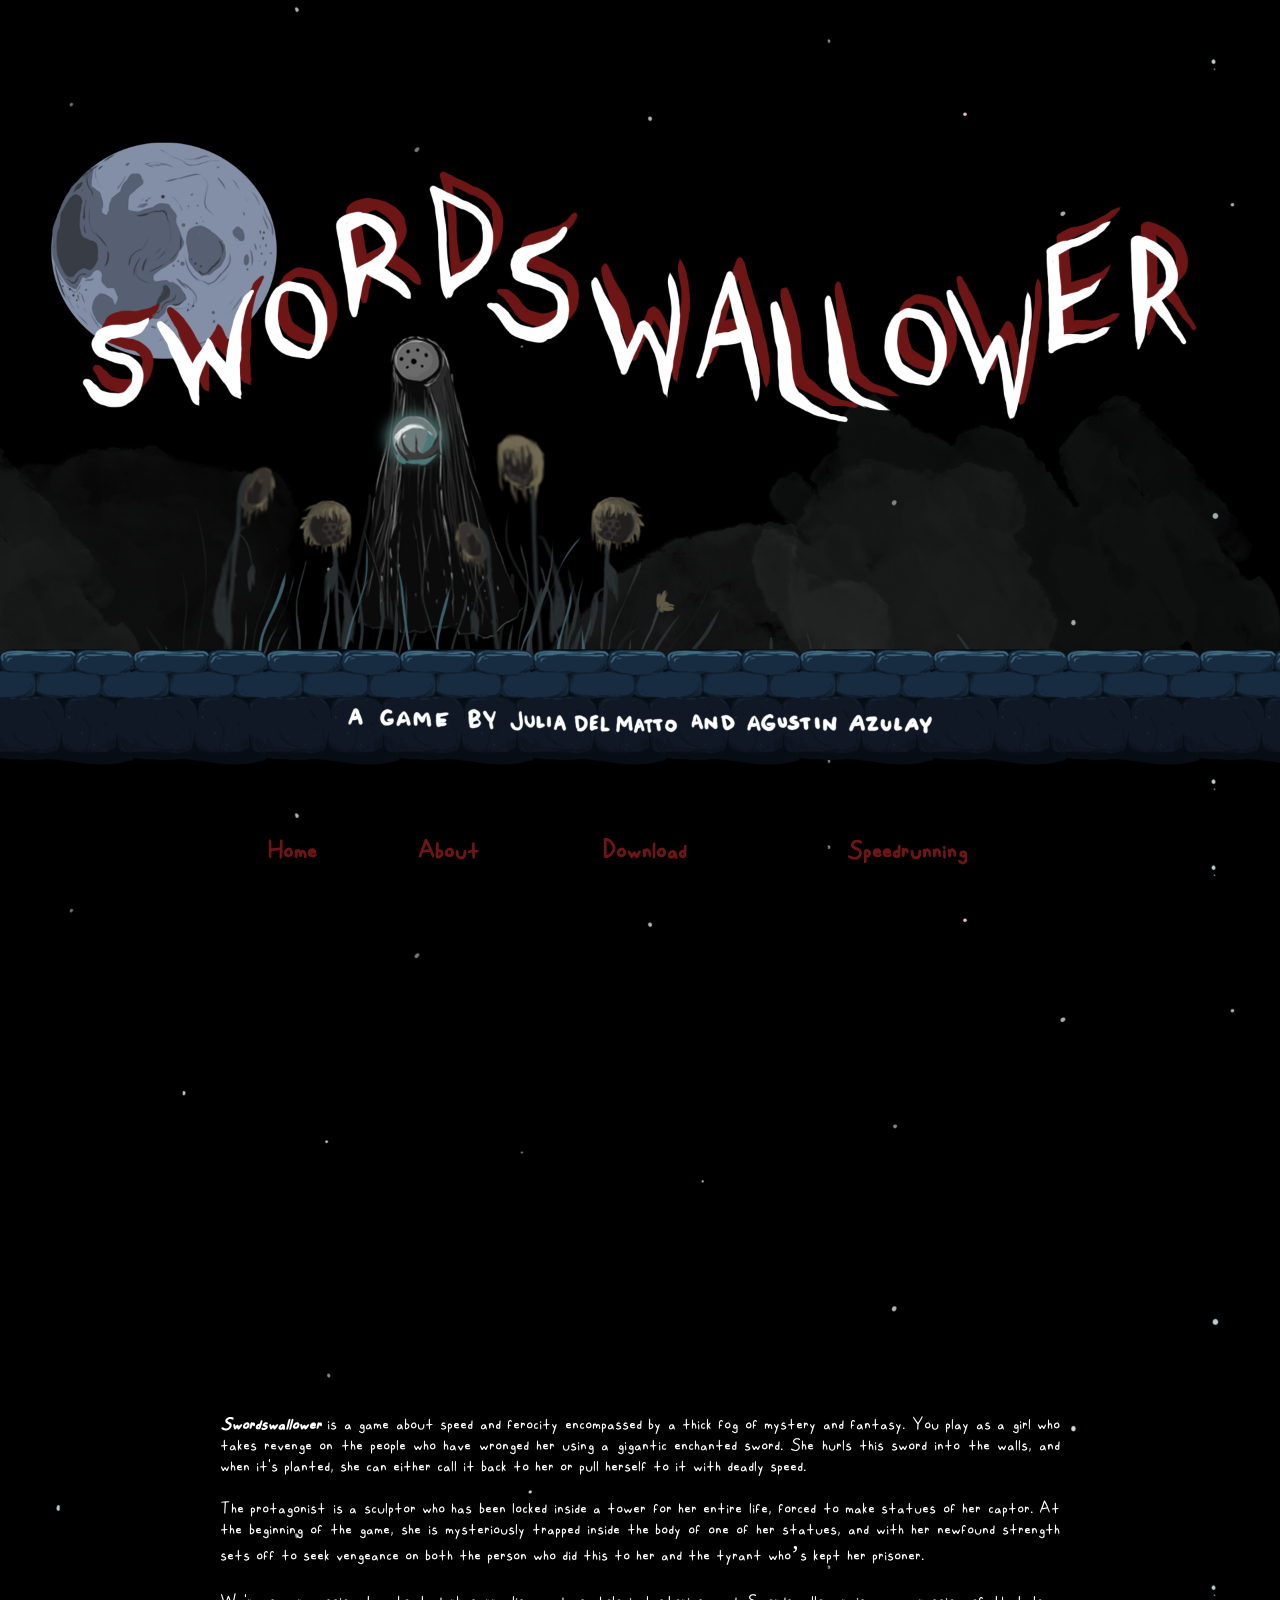
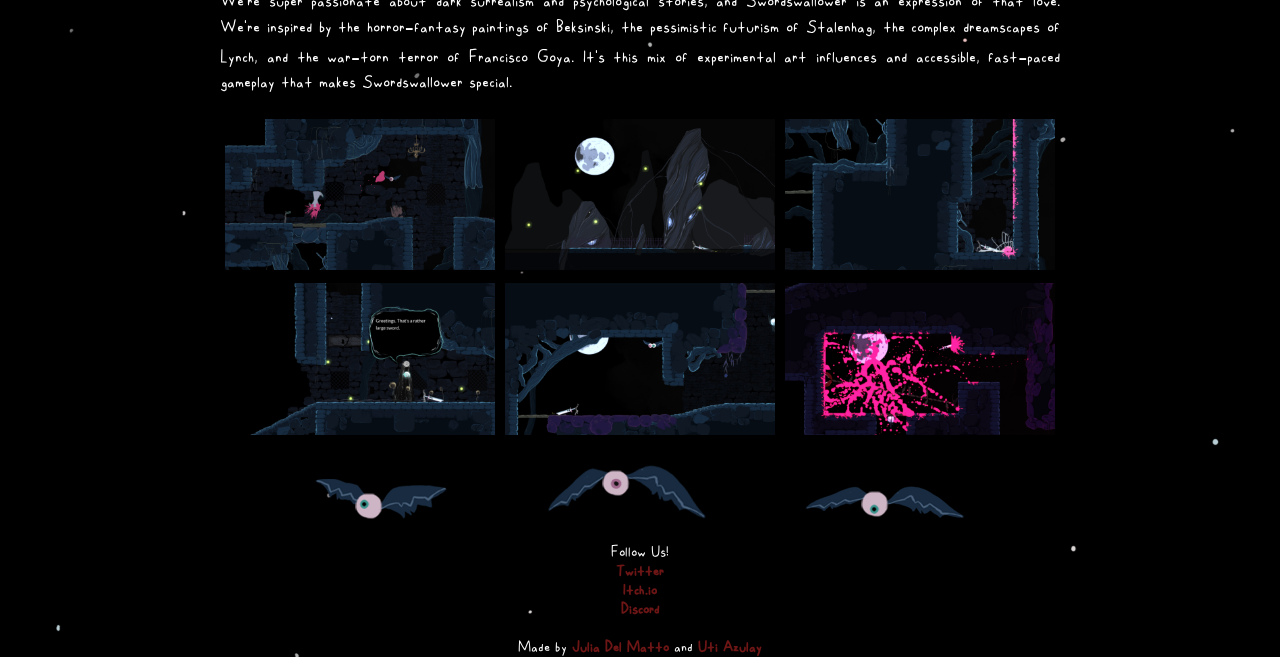
<file: index.html>
<!DOCTYPE html>
<html>
  <head>
      <meta charset="utf-8">
      <meta name="viewport" content="width=device-width, initial-scale=1">
      <title>Swordswallower</title>
      <link rel="icon" type="image/png" href="moonicon.png">
      <link rel="stylesheet" href="style.css">
      <link href="//cdn-images.mailchimp.com/embedcode/horizontal-slim-10_7.css" rel="stylesheet" type="text/css">
      
<!--      meta stuff for social media-->
      <meta property="og:title" content="swordswallower">
      <meta property="og:description" content="a game where you move and fight by throwing your massive magic sword.">
      <!-- <meta property="og:image" content="http://despelotegame.com/other/image_for_meta.jpg"> -->
      <!-- <meta property="og:url" content="https://swordswallowergame.com/index.html"> -->
      <!-- <meta name="twitter:card" content="summary_large_image"> -->
  </head>
  <body>
      <script src="script.js"></script>
      <!-- parallax effect -->
      <div class="keyart" id="parallax">
          <div class="keyart_layer parallax" id="keyart-0" parallax-speed="15"></div>   <!-- nubes -->	
          <div class="keyart_layer parallax" id="keyart-1" parallax-speed="30"></div>	<!-- montanas -->
          <div class="keyart_layer parallax" id="keyart-2" parallax-speed="20"></div>	<!-- creditos -->	
          <div class="keyart_layer parallax" id="keyart-3" parallax-speed="60"></div>	<!-- edificios -->
          <div class="keyart_layer parallax" id="keyart-4" parallax-speed="20"></div>	<!-- titulo -->	
          <div class="keyart_layer parallax" id="keyart-5" parallax-speed="100"></div>	<!-- arboles --> 
      </div>
      <!-- end parallax effect -->
    
      <div id="mainstuff">
          <div id="mainbody">
            <br>
          <table style="width:100%">
              <tr>
                <th><a href="index.html">Home</a></th>
                <th><a href="about.html">About</a></th>
                <th><a href="download.html">Download</a></th>
                <th><a href="speedrunning.html">Speedrunning</a></th>
              </tr>
            </table>
            <br>

              <!-- tagline -->
              <!--<h1>TAGLINE GOES HERE</h1>
              <br>
              <!-- youtube trailer -->
              <h1>  </h1>
              <div class="videocontain">
                  <!-- <iframe src="https://www.youtube.com/embed/XblBPtUa7lA" frameborder="0" allowfullscreen=""></iframe> -->
                  <iframe width="560" height="315" src="https://www.youtube.com/embed/xKdpFrGWmbk" frameborder="0" allow="accelerometer; autoplay; clipboard-write; encrypted-media; gyroscope; picture-in-picture" allowfullscreen></iframe>
              </div>
              <br>

              <!-- Mailchimp Signup Form -->
             <!--  <div id="mc_embed_signup">
                  <form action="https://yahoo.us3.list-manage.com/subscribe/post?u=b3a45d268e436ca624736685b&amp;id=84ae42a34b" method="post" id="mc-embedded-subscribe-form" name="mc-embedded-subscribe-form" class="validate" target="_blank" novalidate>
                      <div id="mc_embed_signup_scroll">
                          <label for="mce-EMAIL" ><h1>sign up for development updates</h1></label>
                          <input type="email" value="" name="EMAIL" class="email" id="mce-EMAIL" placeholder="email address" required>
                          <!-- real people should not fill this in and expect good things - do not remove this or risk form bot signups-->
                          <!-- <div style="position: absolute; left: -5000px;" aria-hidden="true"><input type="text" name="b_b3a45d268e436ca624736685b_84ae42a34b" tabindex="-1" value=""></div>
                          <div class="clear"><input type="submit" value="subscribe" name="subscribe" id="mc-embedded-subscribe" class="button" style="background-color: #7a2259"></div>
                      </div>
                  </form>
              </div> -->
              <br>
              <!--Game description-->
              <div id="gamedescription">
                  
                  <b><i>Swordswallower</i></b> is a game about speed and ferocity encompassed by a thick fog of mystery and fantasy. You play as a girl who takes revenge on the people who have wronged her using a gigantic enchanted sword. She hurls this sword into the walls, and when it's planted, she can either call it back to her or pull herself to it with deadly speed.
                  <br>
                  <!-- <div class="flex-container">
                      <div class="flex-item-characters"><img src="gifs-screenshots/girl-run.gif"></div>
                      <div class="flex-item-characters"><img src="gifs-screenshots/teen-shrug.gif"></div>
                      <div class="flex-item-characters"><img src="gifs-screenshots/angry-old-man.gif"></div>
                      <div class="flex-item-characters"><img src="gifs-screenshots/boy-hey.gif"></div>
                      <div class="flex-item-characters"><img src="gifs-screenshots/teen-no-finger.gif"></div>
                  </div> -->
                 <br>
                  The protagonist is a sculptor who has been locked inside a tower for her entire life, forced to make statues of her captor. At the beginning of the game, she is mysteriously trapped inside the body of one of her statues, and with her newfound strength sets off to seek vengeance on both the person who did this to her and the tyrant who’s kept her prisoner.
                  
                 <br>
                 <br>
                  
                 We're super passionate about dark surrealism and psychological stories, and Swordswallower is an expression of that love. We're inspired by the horror-fantasy paintings of Beksinski, the pessimistic futurism of Stalenhag, the complex dreamscapes of Lynch, and the war-torn terror of Francisco Goya. It's this mix of experimental art influences and accessible, fast-paced gameplay that makes Swordswallower special.

                  <br>
                  <br>


                   <div class="row">
  <div class="column">
    <img src="shots/1.png" alt="screenshot1" style="width:100%">
  </div>
  <div class="column">
    <img src="shots/2.png" alt="screenshot2" style="width:100%">
  </div>
  <div class="column">
    <img src="shots/3.png" alt="screenshot3" style="width:100%">
  </div>
</div>
   <div class="row">
    <div class="column">
    <img src="shots/4.png" alt="screenshot1" style="width:100%">
  </div>
  <div class="column">
    <img src="shots/5.png" alt="screenshot2" style="width:100%">
  </div>
  <div class="column">
    <img src="shots/6.png" alt="screenshot3" style="width:100%">
  </div>
</div>







                   <br>
                  <div class="flex-container">
                      <div class="flex-item-snapshots"><img src="eye.png"></div>
                      <div class="flex-item-snapshots"><img src="eye2.png"></div>
                      <div class="flex-item-snapshots"><img src="eye3.png"></div>
                  </div>
                  <br>

                  <!--
                  <h1>features:</h1>
                  <ul>
                      <li>A <b>playful</b> soccer ball that leads to exploration.</li>
                      <li>A <b>reactive environment</b> with a <b>player-guided</b> narrative.</li>
                      <li>A <b>simulated world</b> full of <b>distinct characters</b>, each on their own schedules</li>
                      <li>A <b>vibrant artstyle</b>, painstakingly <b>hand-drawn</b> and recreated from the street parks of <b>Quito, Ecuador</b></li>
                  </ul>
                    -->
              </div>
              
              
              <div id="extranotes">
                  Follow Us!
                  <br>

                  <a href="https://twitter.com/swsw_game">Twitter</a>
                  <br>
                  <a href="https://utiazulay.itch.io/swordswallower">Itch.io</a>
                  <br>
                   <a href="https://discord.gg/XkStHRv">Discord</a>
                   <br>
                  <!-- Part of the <a href="https://gamecenter.nyu.edu/about/incubator/2020-incubator-games/">NYU Incubator</a>
                  <br>
                  Featured at<a href="https://www.play-nyc.com/">PlayNYC 2020</a> and <a href="https://anywhere.indiecade.com/nominated-games/">Indicade 2020</a>
                  <br> -->
                  <br>
                  Made by <a href="https://juliadelmatto.com">Julia Del Matto</a> and <a href="https://https://www.utiazulay.com/">Uti Azulay</a>
                  <br>
                  
              </div>
              
              
            <!--figure out how to put screenshots pleaseee-->

              
          </div>
      </div>
           
      
      <!-- nino pelota footer -->
      <!-- <img src="parallax/nino-pelota.png"> -->
    
    
  </body>
</html>
</file>
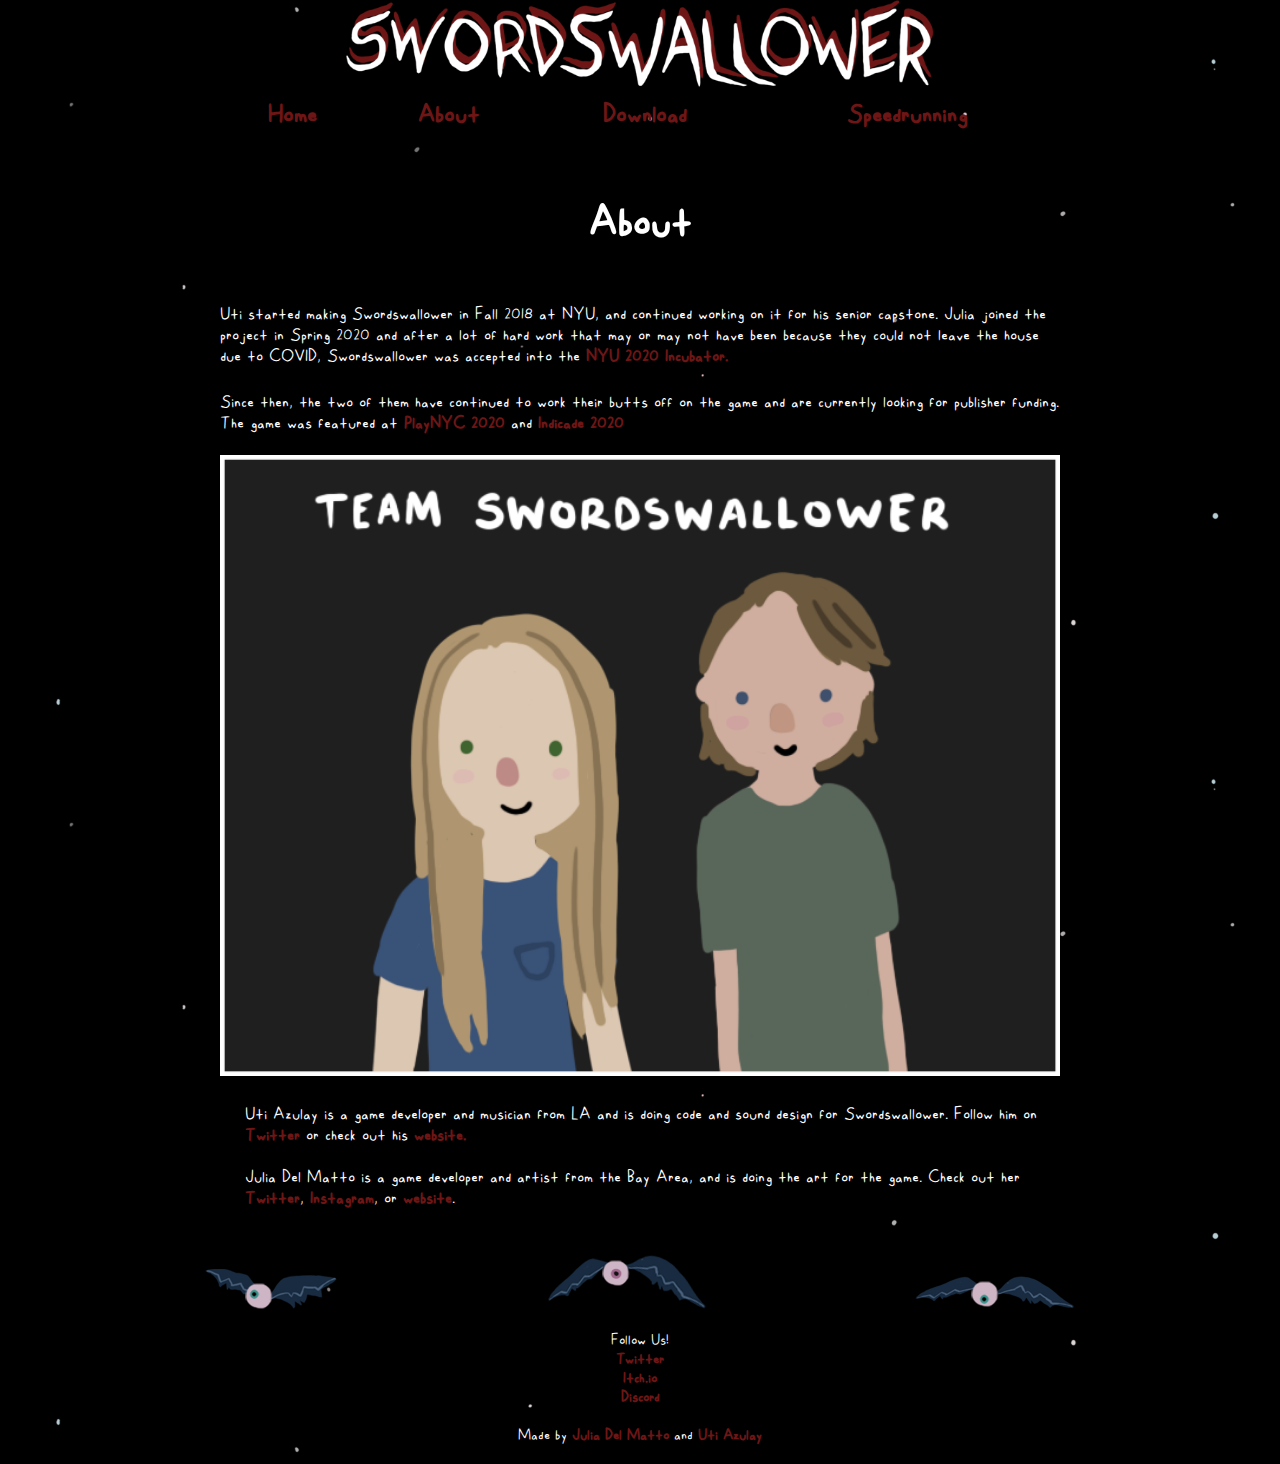
<file: about.html>
<!DOCTYPE html>
<html>
  <head>
      <meta charset="utf-8">
      <meta name="viewport" content="width=device-width, initial-scale=1">
      <title>Swordswallower About</title>
      <link rel="icon" type="image/png" href="moonicon.png">
      <link rel="stylesheet" href="style.css">
      <link href="//cdn-images.mailchimp.com/embedcode/horizontal-slim-10_7.css" rel="stylesheet" type="text/css">
      
<!--      meta stuff for social media-->
      <meta property="og:title" content="swordswallower">
      <meta property="og:description" content="a game where you move and fight by throwing your massive magic sword.">
      <!-- <meta property="og:image" content="http://despelotegame.com/other/image_for_meta.jpg"> -->
      <!-- <meta property="og:url" content="https://swordswallowergame.com/index.html"> -->
      <!-- <meta name="twitter:card" content="summary_large_image"> -->
  </head>

  <body>
    <div id="mainstuff">
          <div id="mainbody">
<center><img class="pgtitle" src="stitle.png" alt="title" width=auto height=auto ></center>

  <table style="width:100%">
              <tr>
                <th><a href="index.html">Home</a></th>
                <th><a href="about.html">About</a></th>
                <th><a href="download.html">Download</a></th>
                <th><a href="speedrunning.html">Speedrunning</a></th>
              </tr>
            </table>
           
            <h2><center>About</center></h2>

            <p>Uti started making Swordswallower in Fall 2018 at NYU, and continued working on it for his senior capstone. Julia joined the project in Spring 2020 and after a lot of hard work that may or may not have been because they could not leave the house due to COVID, Swordswallower was accepted into the <a href="https://gamecenter.nyu.edu/about/incubator/2020-incubator-games/">NYU 2020 Incubator.</a></p> Since then, the two of them have continued to work their butts off on the game and are currently looking for publisher funding. The game was featured at <a href="https://www.play-nyc.com/">PlayNYC 2020</a> and <a href="https://anywhere.indiecade.com/nominated-games/">Indicade 2020</a>
                  <br>
                  <br>
          

            <!-- Image next to descriptions -->
          <center><img src="team.png"></center>
          <p style=" text-align:left; margin-left: 3%">Uti Azulay is a game developer and musician from LA and is doing code and sound design for Swordswallower. Follow him on <a href="https://twitter.com/youteaeye">Twitter</a> or check out his <a href="https://www.utiazulay.com/">website.</a>
          <br>
          <br>
          Julia Del Matto is a game developer and artist from the Bay Area, and is doing the art for the game. Check out her <a href="https://twitter.com/JuliaDelMatto">Twitter</a>, <a href="​https://www.instagram.com/juliadelmatto/">Instagram</a>, or <a href="https://juliadelmatto.com/">website</a>.

          <!-- Everything under all that -->
          

          </p>
          </div></div>

          <div id="extranotes">

             <br>
                  <div class="flex-container">
                      <div class="flex-item-snapshots"><img src="eye.png"></div>
                      <div class="flex-item-snapshots"><img src="eye2.png"></div>
                      <div class="flex-item-snapshots"><img src="eye3.png"></div>
                  </div>
                  <br>

                  Follow Us!
                  <br>

                  <a href="https://twitter.com/swsw_game">Twitter</a>
                  <br>
                  <a href="https://utiazulay.itch.io/swordswallower">Itch.io</a>
                  <br>
                   <a href="https://discord.gg/XkStHRv">Discord</a>
                   <br>
                  <!-- Part of the <a href="https://gamecenter.nyu.edu/about/incubator/2020-incubator-games/">NYU Incubator</a>
                  <br>
                  Featured at<a href="https://www.play-nyc.com/">PlayNYC 2020</a> and <a href="https://anywhere.indiecade.com/nominated-games/">Indicade 2020</a>
                  <br> -->
                  <br>
                  Made by <a href="https://juliadelmatto.com">Julia Del Matto</a> and <a href="https://https://www.utiazulay.com/">Uti Azulay</a>
                  <br>
                  <br>
              </div>
              


  </body>

  </html>
</file>
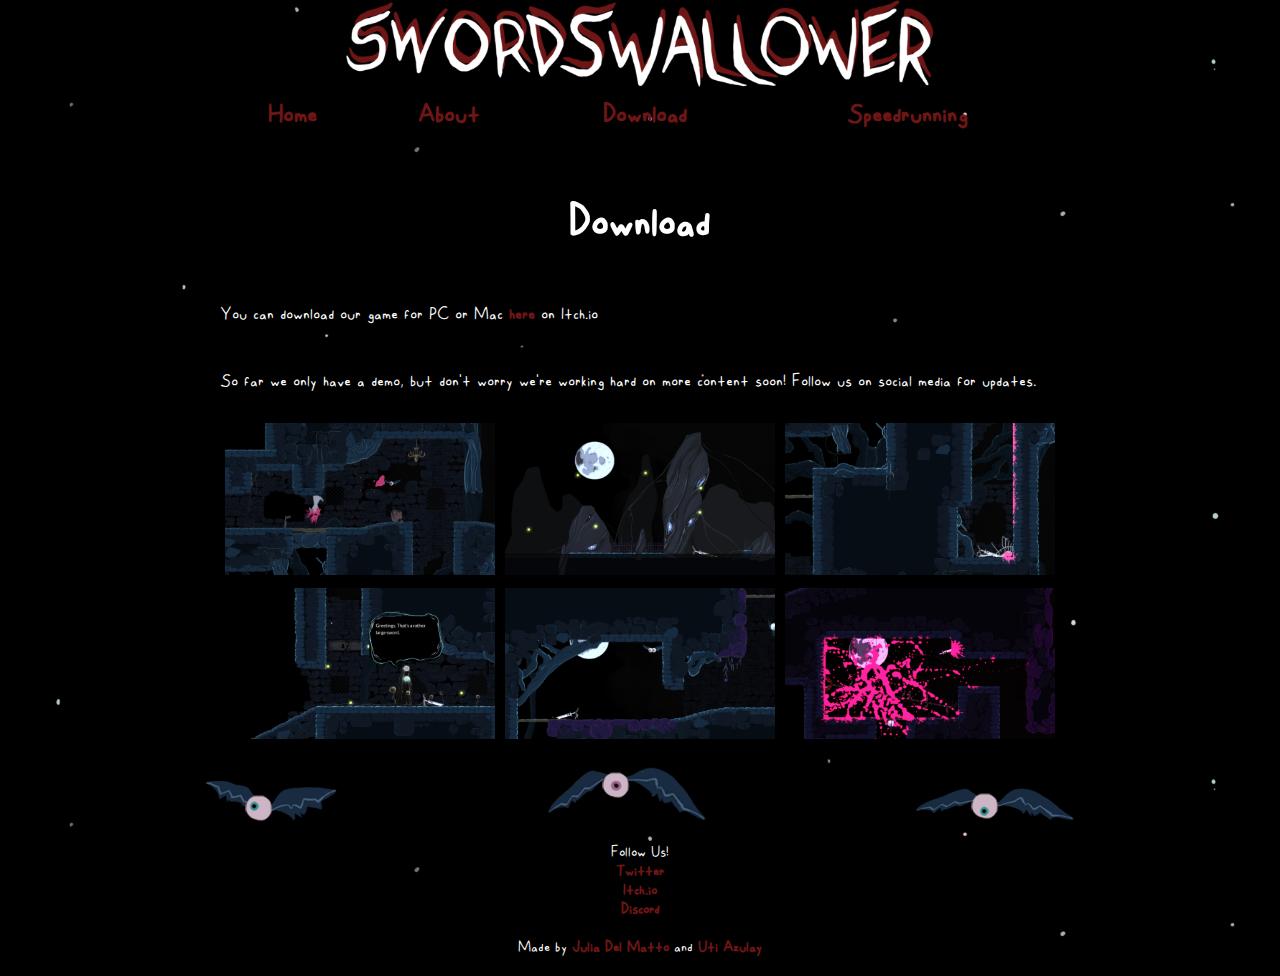
<file: download.html>
<!DOCTYPE html>
<html>
  <head>
      <meta charset="utf-8">
      <meta name="viewport" content="width=device-width, initial-scale=1">
      <title>Swordswallower Download</title>
      <link rel="icon" type="image/png" href="moonicon.png">
      <link rel="stylesheet" href="style.css">
      <link href="//cdn-images.mailchimp.com/embedcode/horizontal-slim-10_7.css" rel="stylesheet" type="text/css">
      
<!--      meta stuff for social media-->
      <meta property="og:title" content="swordswallower">
      <meta property="og:description" content="a game where you move and fight by throwing your massive magic sword.">
      <!-- <meta property="og:image" content="http://despelotegame.com/other/image_for_meta.jpg"> -->
      <!-- <meta property="og:url" content="https://swordswallowergame.com/index.html"> -->
      <!-- <meta name="twitter:card" content="summary_large_image"> -->
  </head>

  <body>
    <div id="mainstuff">
          <div id="mainbody">
<center><img class="pgtitle" src="stitle.png" alt="title" width=auto height=auto ></center>

  <table style="width:100%">
              <tr>
                <th><a href="index.html">Home</a></th>
                <th><a href="about.html">About</a></th>
                <th><a href="download.html">Download</a></th>
                <th><a href="speedrunning.html">Speedrunning</a></th>
              </tr>
            </table>
           
            <h2><center>Download</center></h2>

            <p>You can download our game for PC or Mac <a href="https://utiazulay.itch.io/swordswallower">here</a> on Itch.io</p>

            <br>
            

            So far we only have a demo, but don't worry we're working hard on more content soon! Follow us on social media for updates.


     
  




          </p>

          <div class="row">
  <div class="column">
    <img src="shots/1.png" alt="screenshot1" style="width:100%">
  </div>
  <div class="column">
    <img src="shots/2.png" alt="screenshot2" style="width:100%">
  </div>
  <div class="column">
    <img src="shots/3.png" alt="screenshot3" style="width:100%">
  </div>
</div>
   <div class="row">
    <div class="column">
    <img src="shots/4.png" alt="screenshot1" style="width:100%">
  </div>
  <div class="column">
    <img src="shots/5.png" alt="screenshot2" style="width:100%">
  </div>
  <div class="column">
    <img src="shots/6.png" alt="screenshot3" style="width:100%">
  </div>
</div>
          </div></div>

   


          <div id="extranotes">

             <br>
                  <div class="flex-container">
                      <div class="flex-item-snapshots"><img src="eye.png"></div>
                      <div class="flex-item-snapshots"><img src="eye2.png"></div>
                      <div class="flex-item-snapshots"><img src="eye3.png"></div>
                  </div>
                  <br>

                  Follow Us!
                  <br>

                  <a href="https://twitter.com/swsw_game">Twitter</a>
                  <br>
                  <a href="https://utiazulay.itch.io/swordswallower">Itch.io</a>
                  <br>
                   <a href="https://discord.gg/XkStHRv">Discord</a>
                   <br>
                  <!-- Part of the <a href="https://gamecenter.nyu.edu/about/incubator/2020-incubator-games/">NYU Incubator</a>
                  <br>
                  Featured at<a href="https://www.play-nyc.com/">PlayNYC 2020</a> and <a href="https://anywhere.indiecade.com/nominated-games/">Indicade 2020</a>
                  <br> -->
                  <br>
                  Made by <a href="https://juliadelmatto.com">Julia Del Matto</a> and <a href="https://https://www.utiazulay.com/">Uti Azulay</a>
                  <br>
                  <br>
              </div>
              


  </body>

  </html>
</file>
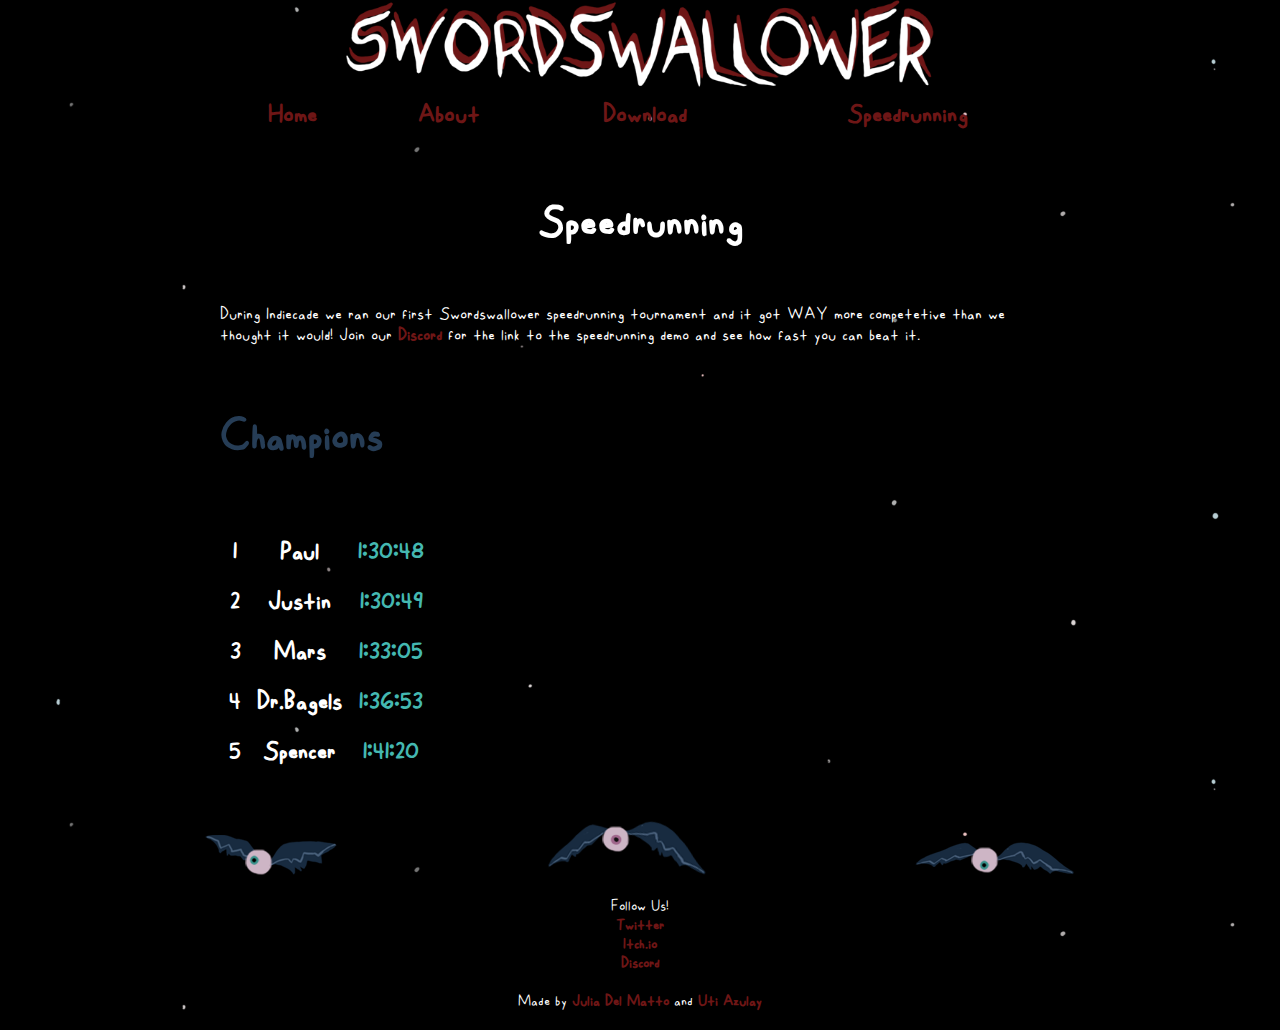
<file: speedrunning.html>
<!DOCTYPE html>
<html>
  <head>
      <meta charset="utf-8">
      <meta name="viewport" content="width=device-width, initial-scale=1">
      <title>Swordswallower Speedrunning</title>
      <link rel="icon" type="image/png" href="moonicon.png">
      <link rel="stylesheet" href="style.css">
      <link href="//cdn-images.mailchimp.com/embedcode/horizontal-slim-10_7.css" rel="stylesheet" type="text/css">
      
<!--      meta stuff for social media-->
      <meta property="og:title" content="swordswallower">
      <meta property="og:description" content="a game where you move and fight by throwing your massive magic sword.">
      <!-- <meta property="og:image" content="http://despelotegame.com/other/image_for_meta.jpg"> -->
      <!-- <meta property="og:url" content="https://swordswallowergame.com/index.html"> -->
      <!-- <meta name="twitter:card" content="summary_large_image"> -->
  </head>

  <body>
    <div id="mainstuff">
          <div id="mainbody">
<center><img class="pgtitle" src="stitle.png" alt="title" width=auto height=auto ></center>

  <table style="width:100%">
              <tr>
                <th><a href="index.html">Home</a></th>
                <th><a href="about.html">About</a></th>
                <th><a href="download.html">Download</a></th>
                <th><a href="speedrunning.html">Speedrunning</a></th>
              </tr>
            </table>
           
            <h2><center>Speedrunning</center></h2>

<p>During Indiecade we ran our first Swordswallower speedrunning tournament and it got WAY more competetive than we thought it would! Join our <a href="https://discord.gg/XkStHRv">Discord</a> for the link to the speedrunning demo and see how fast you can beat it.</p>


<h3>Champions</h3>
            <table>
  
  <tr>
    <td style=' color:#ffffff'>1</td>
    <td style=' color:#ffffff'>Paul</td>
    <td class="time">1:30:48</td>
  </tr>
  <tr>
    <td style=' color:#ffffff'>2</td>
    <td style=' color:#ffffff'>Justin</td>
    <td class="time">1:30:49</td>
  </tr>
  <tr>
    <td style=' color:#ffffff'>3</td>
    <td style=' color:#ffffff'>Mars</td>
    <td class="time">1:33:05</td>
  </tr>
   <tr>
    <td style=' color:#ffffff'>4</td>
    <td style=' color:#ffffff'>Dr.Bagels</td>
    <td class="time">1:36:53</td>
  </tr>
   <tr>
    <td style=' color:#ffffff'>5</td>
    <td style=' color:#ffffff'>Spencer</td>
    <td class="time">1:41:20</td>
  </tr>
 
</table>




              
            
            <br>
            

           


     
  
          </div></div>

   


          <div id="extranotes">

             <br>
                  <div class="flex-container">
                      <div class="flex-item-snapshots"><img src="eye.png"></div>
                      <div class="flex-item-snapshots"><img src="eye2.png"></div>
                      <div class="flex-item-snapshots"><img src="eye3.png"></div>
                  </div>
                  <br>

                  Follow Us!
                  <br>

                  <a href="https://twitter.com/swsw_game">Twitter</a>
                  <br>
                  <a href="https://utiazulay.itch.io/swordswallower">Itch.io</a>
                  <br>
                   <a href="https://discord.gg/XkStHRv">Discord</a>
                   <br>
                  <!-- Part of the <a href="https://gamecenter.nyu.edu/about/incubator/2020-incubator-games/">NYU Incubator</a>
                  <br>
                  Featured at<a href="https://www.play-nyc.com/">PlayNYC 2020</a> and <a href="https://anywhere.indiecade.com/nominated-games/">Indicade 2020</a>
                  <br> -->
                  <br>
                  Made by <a href="https://juliadelmatto.com">Julia Del Matto</a> and <a href="https://https://www.utiazulay.com/">Uti Azulay</a>
                  <br>
                  <br>
              </div>
              


  </body>

  </html>
</file>
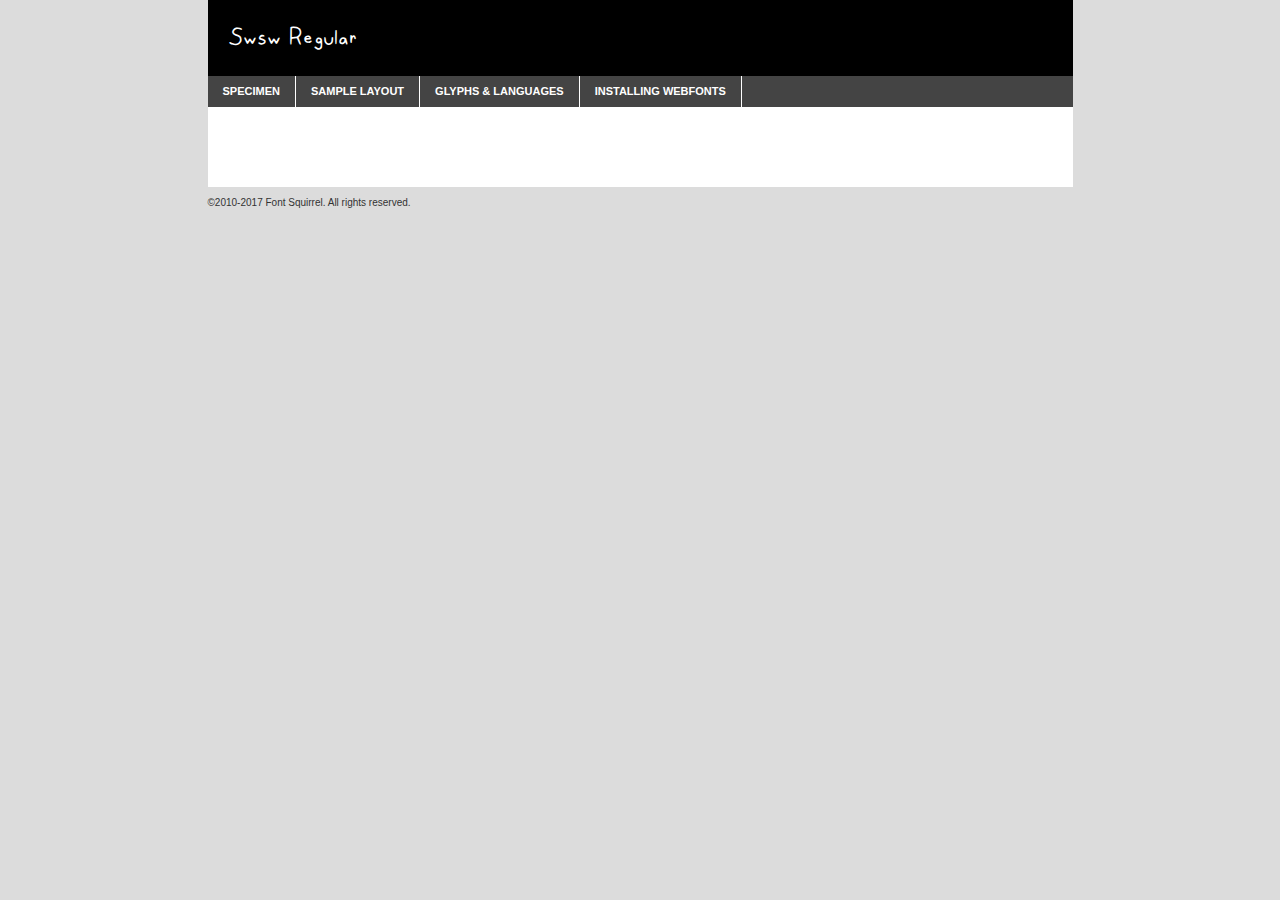
<file: swsw-regular-demo.html>
<!DOCTYPE html PUBLIC "-//W3C//DTD XHTML 1.0 Transitional//EN"
	"http://www.w3.org/TR/xhtml1/DTD/xhtml1-transitional.dtd">

<html xmlns="http://www.w3.org/1999/xhtml" xml:lang="en" lang="en">
<head>
	<meta http-equiv="Content-Type" content="text/html; charset=utf-8" />
	<script src="http://ajax.googleapis.com/ajax/libs/jquery/1.7.2/jquery.min.js" type="text/javascript" charset="utf-8"></script>
	<script type="text/javascript">
	(function($){$.fn.easyTabs=function(option){var param=jQuery.extend({fadeSpeed:"fast",defaultContent:1,activeClass:'active'},option);$(this).each(function(){var thisId="#"+this.id;if(param.defaultContent==''){param.defaultContent=1;}
	if(typeof param.defaultContent=="number")
	{var defaultTab=$(thisId+" .tabs li:eq("+(param.defaultContent-1)+") a").attr('href').substr(1);}else{var defaultTab=param.defaultContent;}
	$(thisId+" .tabs li a").each(function(){var tabToHide=$(this).attr('href').substr(1);$("#"+tabToHide).addClass('easytabs-tab-content');});hideAll();changeContent(defaultTab);function hideAll(){$(thisId+" .easytabs-tab-content").hide();}
	function changeContent(tabId){hideAll();$(thisId+" .tabs li").removeClass(param.activeClass);$(thisId+" .tabs li a[href=#"+tabId+"]").closest('li').addClass(param.activeClass);if(param.fadeSpeed!="none")
	{$(thisId+" #"+tabId).fadeIn(param.fadeSpeed);}else{$(thisId+" #"+tabId).show();}}
	$(thisId+" .tabs li").click(function(){var tabId=$(this).find('a').attr('href').substr(1);changeContent(tabId);return false;});});}})(jQuery);
	</script>
	<link rel="stylesheet" href="specimen_files/specimen_stylesheet.css" type="text/css" charset="utf-8" />
	<link rel="stylesheet" href="stylesheet.css" type="text/css" charset="utf-8" />

	<style type="text/css">
					body{
				font-family: 'swswregular';
							}
		</style>

	<title>Swsw Regular Specimen</title>
	
	
	<script type="text/javascript" charset="utf-8">
		$(document).ready(function() {
			$('#container').easyTabs({defaultContent:1});
		});
	</script>
</head>

<body>
<div id="container">
	<div id="header">
		Swsw Regular	</div>
	<ul class="tabs">
		<li><a href="#specimen">Specimen</a></li>
		<li><a href="#layout">Sample Layout</a></li>
				<li><a href="#glyphs">Glyphs &amp; Languages</a></li>
		<li><a href="#installing">Installing Webfonts</a></li>
		
	</ul>
	
	<div id="main_content">

		
			<div id="specimen">
		
				<div class="section">
					<div class="grid12 firstcol">
						<div class="huge">AaBb</div>
					</div>
				</div>
		
				<div class="section">
					<div class="glyph_range">A&#x200B;B&#x200b;C&#x200b;D&#x200b;E&#x200b;F&#x200b;G&#x200b;H&#x200b;I&#x200b;J&#x200b;K&#x200b;L&#x200b;M&#x200b;N&#x200b;O&#x200b;P&#x200b;Q&#x200b;R&#x200b;S&#x200b;T&#x200b;U&#x200b;V&#x200b;W&#x200b;X&#x200b;Y&#x200b;Z&#x200b;a&#x200b;b&#x200b;c&#x200b;d&#x200b;e&#x200b;f&#x200b;g&#x200b;h&#x200b;i&#x200b;j&#x200b;k&#x200b;l&#x200b;m&#x200b;n&#x200b;o&#x200b;p&#x200b;q&#x200b;r&#x200b;s&#x200b;t&#x200b;u&#x200b;v&#x200b;w&#x200b;x&#x200b;y&#x200b;z&#x200b;1&#x200b;2&#x200b;3&#x200b;4&#x200b;5&#x200b;6&#x200b;7&#x200b;8&#x200b;9&#x200b;0&#x200b;&amp;&#x200b;.&#x200b;,&#x200b;?&#x200b;!&#x200b;&#64;&#x200b;(&#x200b;)&#x200b;#&#x200b;$&#x200b;%&#x200b;*&#x200b;+&#x200b;-&#x200b;=&#x200b;:&#x200b;;</div>
				</div>
				<div class="section">
					<div class="grid12 firstcol">
						<table class="sample_table">
							<tr><td>10</td><td class="size10">abcdefghijklmnopqrstuvwxyzABCDEFGHIJKLMNOPQRSTUVWXYZ0123456789abcdefghijklmnopqrstuvwxyzABCDEFGHIJKLMNOPQRSTUVWXYZ0123456789abcdefghijklmnopqrstuvwxyzABCDEFGHIJKLMNOPQRSTUVWXYZ</td></tr>
							<tr><td>11</td><td class="size11">abcdefghijklmnopqrstuvwxyzABCDEFGHIJKLMNOPQRSTUVWXYZ0123456789abcdefghijklmnopqrstuvwxyzABCDEFGHIJKLMNOPQRSTUVWXYZ0123456789abcdefghijklmnopqrstuvwxyzABCDEFGHIJKLMNOPQRSTUVWXYZ</td></tr>
							<tr><td>12</td><td class="size12">abcdefghijklmnopqrstuvwxyzABCDEFGHIJKLMNOPQRSTUVWXYZ0123456789abcdefghijklmnopqrstuvwxyzABCDEFGHIJKLMNOPQRSTUVWXYZ0123456789abcdefghijklmnopqrstuvwxyzABCDEFGHIJKLMNOPQRSTUVWXYZ</td></tr>
							<tr><td>13</td><td class="size13">abcdefghijklmnopqrstuvwxyzABCDEFGHIJKLMNOPQRSTUVWXYZ0123456789abcdefghijklmnopqrstuvwxyzABCDEFGHIJKLMNOPQRSTUVWXYZ0123456789abcdefghijklmnopqrstuvwxyzABCDEFGHIJKLMNOPQRSTUVWXYZ</td></tr>
							<tr><td>14</td><td class="size14">abcdefghijklmnopqrstuvwxyzABCDEFGHIJKLMNOPQRSTUVWXYZ0123456789abcdefghijklmnopqrstuvwxyzABCDEFGHIJKLMNOPQRSTUVWXYZ0123456789abcdefghijklmnopqrstuvwxyzABCDEFGHIJKLMNOPQRSTUVWXYZ</td></tr>
							<tr><td>16</td><td class="size16">abcdefghijklmnopqrstuvwxyzABCDEFGHIJKLMNOPQRSTUVWXYZ0123456789abcdefghijklmnopqrstuvwxyzABCDEFGHIJKLMNOPQRSTUVWXYZ</td></tr>
							<tr><td>18</td><td class="size18">abcdefghijklmnopqrstuvwxyzABCDEFGHIJKLMNOPQRSTUVWXYZ0123456789abcdefghijklmnopqrstuvwxyzABCDEFGHIJKLMNOPQRSTUVWXYZ</td></tr>
							<tr><td>20</td><td class="size20">abcdefghijklmnopqrstuvwxyzABCDEFGHIJKLMNOPQRSTUVWXYZ0123456789abcdefghijklmnopqrstuvwxyzABCDEFGHIJKLMNOPQRSTUVWXYZ</td></tr>
							<tr><td>24</td><td class="size24">abcdefghijklmnopqrstuvwxyzABCDEFGHIJKLMNOPQRSTUVWXYZ0123456789abcdefghijklmnopqrstuvwxyzABCDEFGHIJKLMNOPQRSTUVWXYZ</td></tr>
							<tr><td>30</td><td class="size30">abcdefghijklmnopqrstuvwxyzABCDEFGHIJKLMNOPQRSTUVWXYZ0123456789abcdefghijklmnopqrstuvwxyzABCDEFGHIJKLMNOPQRSTUVWXYZ</td></tr>
							<tr><td>36</td><td class="size36">abcdefghijklmnopqrstuvwxyzABCDEFGHIJKLMNOPQRSTUVWXYZ0123456789abcdefghijklmnopqrstuvwxyzABCDEFGHIJKLMNOPQRSTUVWXYZ</td></tr>
							<tr><td>48</td><td class="size48">abcdefghijklmnopqrstuvwxyzABCDEFGHIJKLMNOPQRSTUVWXYZ0123456789abcdefghijklmnopqrstuvwxyzABCDEFGHIJKLMNOPQRSTUVWXYZ</td></tr>
							<tr><td>60</td><td class="size60">abcdefghijklmnopqrstuvwxyzABCDEFGHIJKLMNOPQRSTUVWXYZ0123456789abcdefghijklmnopqrstuvwxyzABCDEFGHIJKLMNOPQRSTUVWXYZ</td></tr>
							<tr><td>72</td><td class="size72">abcdefghijklmnopqrstuvwxyzABCDEFGHIJKLMNOPQRSTUVWXYZ0123456789abcdefghijklmnopqrstuvwxyzABCDEFGHIJKLMNOPQRSTUVWXYZ</td></tr>
							<tr><td>90</td><td class="size90">abcdefghijklmnopqrstuvwxyzABCDEFGHIJKLMNOPQRSTUVWXYZ0123456789abcdefghijklmnopqrstuvwxyzABCDEFGHIJKLMNOPQRSTUVWXYZ</td></tr>
						</table>
				
					</div>
			
				</div>
		
		
		
								<div class="section" id="bodycomparison">


										<div id="xheight">
				<div class="fontbody">&#x25FC;&#x25FC;&#x25FC;&#x25FC;&#x25FC;&#x25FC;&#x25FC;&#x25FC;&#x25FC;&#x25FC;&#x25FC;&#x25FC;&#x25FC;&#x25FC;&#x25FC;&#x25FC;&#x25FC;&#x25FC;&#x25FC;&#x25FC;&#x25FC;&#x25FC;&#x25FC;&#x25FC;&#x25FC;&#x25FC;&#x25FC;&#x25FC;&#x25FC;&#x25FC;&#x25FC;&#x25FC;&#x25FC;&#x25FC;&#x25FC;&#x25FC;&#x25FC;&#x25FC;&#x25FC;&#x25FC;&#x25FC;&#x25FC;&#x25FC;&#x25FC;&#x25FC;&#x25FC;&#x25FC;&#x25FC;&#x25FC;&#x25FC;&#x25FC;&#x25FC;&#x25FC;&#x25FC;&#x25FC;&#x25FC;&#x25FC;&#x25FC;&#x25FC;&#x25FC;&#x25FC;&#x25FC;&#x25FC;&#x25FC;&#x25FC;&#x25FC;&#x25FC;&#x25FC;&#x25FC;&#x25FC;&#x25FC;&#x25FC;&#x25FC;&#x25FC;&#x25FC;&#x25FC;&#x25FC;&#x25FC;&#x25FC;&#x25FC;&#x25FC;&#x25FC;&#x25FC;&#x25FC;&#x25FC;&#x25FC;&#x25FC;&#x25FC;&#x25FC;&#x25FC;&#x25FC;&#x25FC;&#x25FC;&#x25FC;&#x25FC;&#x25FC;&#x25FC;&#x25FC;&#x25FC;body</div><div class="arialbody">body</div><div class="verdanabody">body</div><div class="georgiabody">body</div></div>
										<div class="fontbody" style="z-index:1">
											body<span>Swsw Regular</span>
										</div>
										<div class="arialbody" style="z-index:1">
											body<span>Arial</span>
										</div>
										<div class="verdanabody" style="z-index:1">
											body<span>Verdana</span>
										</div>
										<div class="georgiabody" style="z-index:1">
											body<span>Georgia</span>
										</div>



								</div>
		
		
				<div class="section psample psample_row1" id="">
					
					<div class="grid2 firstcol">
						<p class="size10"><span>10.</span>Aenean lacinia bibendum nulla sed consectetur. Fusce dapibus, tellus ac cursus commodo, tortor mauris condimentum nibh, ut fermentum massa justo sit amet risus. Nullam id dolor id nibh ultricies vehicula ut id elit. Cum sociis natoque penatibus et magnis dis parturient montes, nascetur ridiculus mus. Nulla vitae elit libero, a pharetra augue.</p>
			
					</div>
					<div class="grid3">
						<p class="size11"><span>11.</span>Aenean lacinia bibendum nulla sed consectetur. Fusce dapibus, tellus ac cursus commodo, tortor mauris condimentum nibh, ut fermentum massa justo sit amet risus. Nullam id dolor id nibh ultricies vehicula ut id elit. Cum sociis natoque penatibus et magnis dis parturient montes, nascetur ridiculus mus. Nulla vitae elit libero, a pharetra augue.</p>
			
					</div>
					<div class="grid3">
						<p class="size12"><span>12.</span>Aenean lacinia bibendum nulla sed consectetur. Fusce dapibus, tellus ac cursus commodo, tortor mauris condimentum nibh, ut fermentum massa justo sit amet risus. Nullam id dolor id nibh ultricies vehicula ut id elit. Cum sociis natoque penatibus et magnis dis parturient montes, nascetur ridiculus mus. Nulla vitae elit libero, a pharetra augue.</p>
			
					</div>
					<div class="grid4">
						<p class="size13"><span>13.</span>Aenean lacinia bibendum nulla sed consectetur. Fusce dapibus, tellus ac cursus commodo, tortor mauris condimentum nibh, ut fermentum massa justo sit amet risus. Nullam id dolor id nibh ultricies vehicula ut id elit. Cum sociis natoque penatibus et magnis dis parturient montes, nascetur ridiculus mus. Nulla vitae elit libero, a pharetra augue.</p>
			
					</div>
					<div class="white_blend"></div>
					
				</div>
				<div class="section psample psample_row2" id="">
					<div class="grid3 firstcol">
						<p class="size14"><span>14.</span>Aenean lacinia bibendum nulla sed consectetur. Fusce dapibus, tellus ac cursus commodo, tortor mauris condimentum nibh, ut fermentum massa justo sit amet risus. Nullam id dolor id nibh ultricies vehicula ut id elit. Cum sociis natoque penatibus et magnis dis parturient montes, nascetur ridiculus mus. Nulla vitae elit libero, a pharetra augue.</p>
			
					</div>
					<div class="grid4">
						<p class="size16"><span>16.</span>Aenean lacinia bibendum nulla sed consectetur. Fusce dapibus, tellus ac cursus commodo, tortor mauris condimentum nibh, ut fermentum massa justo sit amet risus. Nullam id dolor id nibh ultricies vehicula ut id elit. Cum sociis natoque penatibus et magnis dis parturient montes, nascetur ridiculus mus. Nulla vitae elit libero, a pharetra augue.</p>
			
					</div>
					<div class="grid5">
						<p class="size18"><span>18.</span>Aenean lacinia bibendum nulla sed consectetur. Fusce dapibus, tellus ac cursus commodo, tortor mauris condimentum nibh, ut fermentum massa justo sit amet risus. Nullam id dolor id nibh ultricies vehicula ut id elit. Cum sociis natoque penatibus et magnis dis parturient montes, nascetur ridiculus mus. Nulla vitae elit libero, a pharetra augue.</p>
			
					</div>

					<div class="white_blend"></div>

				</div>
				
				<div class="section psample psample_row3" id="">
					<div class="grid5 firstcol">
						<p class="size20"><span>20.</span>Aenean lacinia bibendum nulla sed consectetur. Fusce dapibus, tellus ac cursus commodo, tortor mauris condimentum nibh, ut fermentum massa justo sit amet risus. Nullam id dolor id nibh ultricies vehicula ut id elit. Cum sociis natoque penatibus et magnis dis parturient montes, nascetur ridiculus mus. Nulla vitae elit libero, a pharetra augue.</p>
					</div>
					<div class="grid7">
						<p class="size24"><span>24.</span>Aenean lacinia bibendum nulla sed consectetur. Fusce dapibus, tellus ac cursus commodo, tortor mauris condimentum nibh, ut fermentum massa justo sit amet risus. Nullam id dolor id nibh ultricies vehicula ut id elit. Cum sociis natoque penatibus et magnis dis parturient montes, nascetur ridiculus mus. Nulla vitae elit libero, a pharetra augue.</p>
					</div>
					
					<div class="white_blend"></div>
					
				</div>
				
				<div class="section psample psample_row4" id="">
					<div class="grid12 firstcol">
						<p class="size30"><span>30.</span>Aenean lacinia bibendum nulla sed consectetur. Fusce dapibus, tellus ac cursus commodo, tortor mauris condimentum nibh, ut fermentum massa justo sit amet risus. Nullam id dolor id nibh ultricies vehicula ut id elit. Cum sociis natoque penatibus et magnis dis parturient montes, nascetur ridiculus mus. Nulla vitae elit libero, a pharetra augue.</p>
					</div>
					<div class="white_blend"></div>
					
				</div>
				
				
				
				<div class="section psample psample_row1 fullreverse">
					<div class="grid2 firstcol">
						<p class="size10"><span>10.</span>Aenean lacinia bibendum nulla sed consectetur. Fusce dapibus, tellus ac cursus commodo, tortor mauris condimentum nibh, ut fermentum massa justo sit amet risus. Nullam id dolor id nibh ultricies vehicula ut id elit. Cum sociis natoque penatibus et magnis dis parturient montes, nascetur ridiculus mus. Nulla vitae elit libero, a pharetra augue.</p>
			
					</div>
					<div class="grid3">
						<p class="size11"><span>11.</span>Aenean lacinia bibendum nulla sed consectetur. Fusce dapibus, tellus ac cursus commodo, tortor mauris condimentum nibh, ut fermentum massa justo sit amet risus. Nullam id dolor id nibh ultricies vehicula ut id elit. Cum sociis natoque penatibus et magnis dis parturient montes, nascetur ridiculus mus. Nulla vitae elit libero, a pharetra augue.</p>
			
					</div>
					<div class="grid3">
						<p class="size12"><span>12.</span>Aenean lacinia bibendum nulla sed consectetur. Fusce dapibus, tellus ac cursus commodo, tortor mauris condimentum nibh, ut fermentum massa justo sit amet risus. Nullam id dolor id nibh ultricies vehicula ut id elit. Cum sociis natoque penatibus et magnis dis parturient montes, nascetur ridiculus mus. Nulla vitae elit libero, a pharetra augue.</p>
			
					</div>
					<div class="grid4">
						<p class="size13"><span>13.</span>Aenean lacinia bibendum nulla sed consectetur. Fusce dapibus, tellus ac cursus commodo, tortor mauris condimentum nibh, ut fermentum massa justo sit amet risus. Nullam id dolor id nibh ultricies vehicula ut id elit. Cum sociis natoque penatibus et magnis dis parturient montes, nascetur ridiculus mus. Nulla vitae elit libero, a pharetra augue.</p>
			
					</div>
					<div class="black_blend"></div>
					
				</div>
				
				<div class="section psample psample_row2 fullreverse">
					<div class="grid3 firstcol">
						<p class="size14"><span>14.</span>Aenean lacinia bibendum nulla sed consectetur. Fusce dapibus, tellus ac cursus commodo, tortor mauris condimentum nibh, ut fermentum massa justo sit amet risus. Nullam id dolor id nibh ultricies vehicula ut id elit. Cum sociis natoque penatibus et magnis dis parturient montes, nascetur ridiculus mus. Nulla vitae elit libero, a pharetra augue.</p>
			
					</div>
					<div class="grid4">
						<p class="size16"><span>16.</span>Aenean lacinia bibendum nulla sed consectetur. Fusce dapibus, tellus ac cursus commodo, tortor mauris condimentum nibh, ut fermentum massa justo sit amet risus. Nullam id dolor id nibh ultricies vehicula ut id elit. Cum sociis natoque penatibus et magnis dis parturient montes, nascetur ridiculus mus. Nulla vitae elit libero, a pharetra augue.</p>
			
					</div>
					<div class="grid5">
						<p class="size18"><span>18.</span>Aenean lacinia bibendum nulla sed consectetur. Fusce dapibus, tellus ac cursus commodo, tortor mauris condimentum nibh, ut fermentum massa justo sit amet risus. Nullam id dolor id nibh ultricies vehicula ut id elit. Cum sociis natoque penatibus et magnis dis parturient montes, nascetur ridiculus mus. Nulla vitae elit libero, a pharetra augue.</p>
			
					</div>
					<div class="black_blend"></div>

				</div>
				
				<div class="section psample fullreverse psample_row3" id="">
					<div class="grid5 firstcol">
						<p class="size20"><span>20.</span>Aenean lacinia bibendum nulla sed consectetur. Fusce dapibus, tellus ac cursus commodo, tortor mauris condimentum nibh, ut fermentum massa justo sit amet risus. Nullam id dolor id nibh ultricies vehicula ut id elit. Cum sociis natoque penatibus et magnis dis parturient montes, nascetur ridiculus mus. Nulla vitae elit libero, a pharetra augue.</p>
					</div>
					<div class="grid7">
						<p class="size24"><span>24.</span>Aenean lacinia bibendum nulla sed consectetur. Fusce dapibus, tellus ac cursus commodo, tortor mauris condimentum nibh, ut fermentum massa justo sit amet risus. Nullam id dolor id nibh ultricies vehicula ut id elit. Cum sociis natoque penatibus et magnis dis parturient montes, nascetur ridiculus mus. Nulla vitae elit libero, a pharetra augue.</p>
					</div>
					
					<div class="black_blend"></div>
					
				</div>
				
				<div class="section psample fullreverse psample_row4" id="" style="border-bottom: 20px #000 solid;">
					<div class="grid12 firstcol">
						<p class="size30"><span>30.</span>Aenean lacinia bibendum nulla sed consectetur. Fusce dapibus, tellus ac cursus commodo, tortor mauris condimentum nibh, ut fermentum massa justo sit amet risus. Nullam id dolor id nibh ultricies vehicula ut id elit. Cum sociis natoque penatibus et magnis dis parturient montes, nascetur ridiculus mus. Nulla vitae elit libero, a pharetra augue.</p>
					</div>
					<div class="black_blend"></div>
					
				</div>
				
				
				
				
			</div>
			
			<div id="layout">
				
				<div class="section">
					
					<div class="grid12 firstcol">
						<h1>Lorem Ipsum Dolor</h1>
						<h2>Etiam porta sem malesuada magna mollis euismod</h2>
						
						<p class="byline">By <a href="#link">Aenean Lacinia</a></p>
					</div>
				</div>
				<div class="section">
					<div class="grid8 firstcol">
						<p class="large">Donec sed odio dui. Morbi leo risus, porta ac consectetur ac, vestibulum at eros. Fusce dapibus, tellus ac cursus commodo, tortor mauris condimentum nibh, ut fermentum massa justo sit amet risus. </p>

						
						<h3>Pellentesque ornare sem</h3>

						<p>Maecenas sed diam eget risus varius blandit sit amet non magna. Maecenas faucibus mollis interdum. Donec ullamcorper nulla non metus auctor fringilla. Nullam id dolor id nibh ultricies vehicula ut id elit. Nullam id dolor id nibh ultricies vehicula ut id elit. </p>

						<p>Aenean eu leo quam. Pellentesque ornare sem lacinia quam venenatis vestibulum. Lorem ipsum dolor sit amet, consectetur adipiscing elit. Cum sociis natoque penatibus et magnis dis parturient montes, nascetur ridiculus mus. </p>

						<p>Nulla vitae elit libero, a pharetra augue. Praesent commodo cursus magna, vel scelerisque nisl consectetur et. Aenean lacinia bibendum nulla sed consectetur. </p>

						<p>Nullam quis risus eget urna mollis ornare vel eu leo. Nullam quis risus eget urna mollis ornare vel eu leo. Maecenas sed diam eget risus varius blandit sit amet non magna. Donec ullamcorper nulla non metus auctor fringilla. </p>

						<h3>Cras mattis consectetur</h3>

						<p>Aenean eu leo quam. Pellentesque ornare sem lacinia quam venenatis vestibulum. Aenean lacinia bibendum nulla sed consectetur. Integer posuere erat a ante venenatis dapibus posuere velit aliquet. Cras mattis consectetur purus sit amet fermentum. </p>

						<p>Nullam id dolor id nibh ultricies vehicula ut id elit. Nullam quis risus eget urna mollis ornare vel eu leo. Cras mattis consectetur purus sit amet fermentum.</p>
					</div>
					
					<div class="grid4 sidebar">
						
						<div class="box reverse">
							<p class="last">Nullam quis risus eget urna mollis ornare vel eu leo. Donec ullamcorper nulla non metus auctor fringilla. Cras mattis consectetur purus sit amet fermentum. Sed posuere consectetur est at lobortis. Lorem ipsum dolor sit amet, consectetur adipiscing elit. </p>
						</div>
						
						<p class="caption">Maecenas sed diam eget risus varius.</p>

						<p>Vestibulum id ligula porta felis euismod semper. Integer posuere erat a ante venenatis dapibus posuere velit aliquet. Vestibulum id ligula porta felis euismod semper. Sed posuere consectetur est at lobortis. Maecenas sed diam eget risus varius blandit sit amet non magna. Fusce dapibus, tellus ac cursus commodo, tortor mauris condimentum nibh, ut fermentum massa justo sit amet risus. </p>

					

						<p>Duis mollis, est non commodo luctus, nisi erat porttitor ligula, eget lacinia odio sem nec elit. Aenean lacinia bibendum nulla sed consectetur. Vivamus sagittis lacus vel augue laoreet rutrum faucibus dolor auctor. Aenean lacinia bibendum nulla sed consectetur. Nullam quis risus eget urna mollis ornare vel eu leo. </p>

						<p>Praesent commodo cursus magna, vel scelerisque nisl consectetur et. Donec ullamcorper nulla non metus auctor fringilla. Maecenas faucibus mollis interdum. Fusce dapibus, tellus ac cursus commodo, tortor mauris condimentum nibh, ut fermentum massa justo sit amet risus. </p>

					</div>
				</div>
				
			</div>


			



		<div id="glyphs">
			<div class="section">
				<div class="grid12 firstcol">
			
				<h1>Language Support</h1>
				<p>The subset of Swsw Regular in this kit supports the following languages:<br />
			
					English, Arrernte, Bislama, Cebuano, Fijian, Gilbertese, Hmong, Ibanag, Iloko_ilokano, Interglossa_glosa, Interlingua, Lojban, Norfolk_pitcairnese, Oromo, Rotokas, Seychelles_creole, Shona, Somali, Southern_ndebele, Swahili, Swati_swazi, Tok_pisin, Warlpiri, Xhosa, Zulu, Latinbasic, Demo				</p>
				<h1>Glyph Chart</h1>
				<p>The subset of Swsw Regular in this kit includes all the glyphs listed below. Unicode entities are included above each glyph to help you insert individual characters into your layout.</p>
				<div id="glyph_chart">
			
																														 <div><p>&amp;#13;</p>&#13;</div>
																				 <div><p>&amp;#32;</p>&#32;</div>
																				 <div><p>&amp;#33;</p>&#33;</div>
																				 <div><p>&amp;#34;</p>&#34;</div>
																				 <div><p>&amp;#39;</p>&#39;</div>
																				 <div><p>&amp;#40;</p>&#40;</div>
																				 <div><p>&amp;#41;</p>&#41;</div>
																				 <div><p>&amp;#44;</p>&#44;</div>
																				 <div><p>&amp;#46;</p>&#46;</div>
																				 <div><p>&amp;#48;</p>&#48;</div>
																				 <div><p>&amp;#49;</p>&#49;</div>
																				 <div><p>&amp;#50;</p>&#50;</div>
																				 <div><p>&amp;#51;</p>&#51;</div>
																				 <div><p>&amp;#52;</p>&#52;</div>
																				 <div><p>&amp;#53;</p>&#53;</div>
																				 <div><p>&amp;#54;</p>&#54;</div>
																				 <div><p>&amp;#55;</p>&#55;</div>
																				 <div><p>&amp;#56;</p>&#56;</div>
																				 <div><p>&amp;#57;</p>&#57;</div>
																				 <div><p>&amp;#58;</p>&#58;</div>
																				 <div><p>&amp;#59;</p>&#59;</div>
																				 <div><p>&amp;#63;</p>&#63;</div>
																				 <div><p>&amp;#64;</p>&#64;</div>
																				 <div><p>&amp;#65;</p>&#65;</div>
																				 <div><p>&amp;#66;</p>&#66;</div>
																				 <div><p>&amp;#67;</p>&#67;</div>
																				 <div><p>&amp;#68;</p>&#68;</div>
																				 <div><p>&amp;#69;</p>&#69;</div>
																				 <div><p>&amp;#70;</p>&#70;</div>
																				 <div><p>&amp;#71;</p>&#71;</div>
																				 <div><p>&amp;#72;</p>&#72;</div>
																				 <div><p>&amp;#73;</p>&#73;</div>
																				 <div><p>&amp;#74;</p>&#74;</div>
																				 <div><p>&amp;#75;</p>&#75;</div>
																				 <div><p>&amp;#76;</p>&#76;</div>
																				 <div><p>&amp;#77;</p>&#77;</div>
																				 <div><p>&amp;#78;</p>&#78;</div>
																				 <div><p>&amp;#79;</p>&#79;</div>
																				 <div><p>&amp;#80;</p>&#80;</div>
																				 <div><p>&amp;#81;</p>&#81;</div>
																				 <div><p>&amp;#82;</p>&#82;</div>
																				 <div><p>&amp;#83;</p>&#83;</div>
																				 <div><p>&amp;#84;</p>&#84;</div>
																				 <div><p>&amp;#85;</p>&#85;</div>
																				 <div><p>&amp;#86;</p>&#86;</div>
																				 <div><p>&amp;#87;</p>&#87;</div>
																				 <div><p>&amp;#88;</p>&#88;</div>
																				 <div><p>&amp;#89;</p>&#89;</div>
																				 <div><p>&amp;#90;</p>&#90;</div>
																				 <div><p>&amp;#97;</p>&#97;</div>
																				 <div><p>&amp;#98;</p>&#98;</div>
																				 <div><p>&amp;#99;</p>&#99;</div>
																				 <div><p>&amp;#100;</p>&#100;</div>
																				 <div><p>&amp;#101;</p>&#101;</div>
																				 <div><p>&amp;#102;</p>&#102;</div>
																				 <div><p>&amp;#103;</p>&#103;</div>
																				 <div><p>&amp;#104;</p>&#104;</div>
																				 <div><p>&amp;#105;</p>&#105;</div>
																				 <div><p>&amp;#106;</p>&#106;</div>
																				 <div><p>&amp;#107;</p>&#107;</div>
																				 <div><p>&amp;#108;</p>&#108;</div>
																				 <div><p>&amp;#109;</p>&#109;</div>
																				 <div><p>&amp;#110;</p>&#110;</div>
																				 <div><p>&amp;#111;</p>&#111;</div>
																				 <div><p>&amp;#112;</p>&#112;</div>
																				 <div><p>&amp;#113;</p>&#113;</div>
																				 <div><p>&amp;#114;</p>&#114;</div>
																				 <div><p>&amp;#115;</p>&#115;</div>
																				 <div><p>&amp;#116;</p>&#116;</div>
																				 <div><p>&amp;#117;</p>&#117;</div>
																				 <div><p>&amp;#118;</p>&#118;</div>
																				 <div><p>&amp;#119;</p>&#119;</div>
																				 <div><p>&amp;#120;</p>&#120;</div>
																				 <div><p>&amp;#121;</p>&#121;</div>
																				 <div><p>&amp;#122;</p>&#122;</div>
																				 <div><p>&amp;#160;</p>&#160;</div>
																				 <div><p>&amp;#9724;</p>&#9724;</div>
																																						</div>	
				</div>
		
		
			</div>
		</div>
		
		
		<div id="specs">
			
		</div>
	
		<div id="installing">
			<div class="section">
				<div class="grid7 firstcol">
					<h1>Installing Webfonts</h1>
					
					<p>Webfonts are supported by all major browser platforms but not all in the same way. There are currently four different font formats that must be included in order to target all browsers. This includes TTF, WOFF, EOT and SVG.</p>
					
					<h2>1. Upload your webfonts</h2>
					<p>You must upload your webfont kit to your website. They should be in or near the same directory as your CSS files.</p>
					
					<h2>2. Include the webfont stylesheet</h2>
					<p>A special CSS @font-face declaration helps the various browsers select the appropriate font it needs without causing you a bunch of headaches. Learn more about this syntax by reading the <a href="https://www.fontspring.com/blog/further-hardening-of-the-bulletproof-syntax">Fontspring blog post</a> about it. The code for it is as follows:</p>


<code>
@font-face{ 
	font-family: 'MyWebFont';
	src: url('WebFont.eot');
	src: url('WebFont.eot?#iefix') format('embedded-opentype'),
	     url('WebFont.woff') format('woff'),
	     url('WebFont.ttf') format('truetype'),
	     url('WebFont.svg#webfont') format('svg');
}
</code>

	<p>We've already gone ahead and generated the code for you. All you have to do is link to the stylesheet in your HTML, like this:</p>
	<code>&lt;link rel=&quot;stylesheet&quot; href=&quot;stylesheet.css&quot; type=&quot;text/css&quot; charset=&quot;utf-8&quot; /&gt;</code>

					<h2>3. Modify your own stylesheet</h2>
					<p>To take advantage of your new fonts, you must tell your stylesheet to use them. Look at the original @font-face declaration above and find the property called "font-family." The name linked there will be what you use to reference the font. Prepend that webfont name to the font stack in the "font-family" property, inside the selector you want to change. For example:</p>
<code>p { font-family: 'WebFont', Arial, sans-serif; }</code>

<h2>4. Test</h2>
<p>Getting webfonts to work cross-browser <em>can</em> be tricky. Use the information in the sidebar to help you if you find that fonts aren't loading in a particular browser.</p>
				</div>
				
				<div class="grid5 sidebar">
					<div class="box">
						<h2>Troubleshooting<br />Font-Face Problems</h2>
						<p>Having trouble getting your webfonts to load in your new website? Here are some tips to sort out what might be the problem.</p>

						<h3>Fonts not showing in any browser</h3>

						<p>This sounds like you need to work on the plumbing. You either did not upload the fonts to the correct directory, or you did not link the fonts properly in the CSS. If you've confirmed that all this is correct and you still have a problem, take a look at your .htaccess file and see if requests are getting intercepted.</p>

						<h3>Fonts not loading in iPhone or iPad</h3>

						<p>The most common problem here is that you are serving the fonts from an IIS server. IIS refuses to serve files that have unknown MIME types. If that is the case, you must set the MIME type for SVG to "image/svg+xml" in the server settings. Follow these instructions from Microsoft if you need help.</p>

						<h3>Fonts not loading in Firefox</h3>

						<p>The primary reason for this failure? You are still using a version Firefox older than 3.5. So upgrade already! If that isn't it, then you are very likely serving fonts from a different domain. Firefox requires that all font assets be served from the same domain. Lastly it is possible that you need to add WOFF to your list of MIME types (if you are serving via IIS.)</p>

						<h3>Fonts not loading in IE</h3>

						<p>Are you looking at Internet Explorer on an actual Windows machine or are you cheating by using a service like Adobe BrowserLab? Many of these screenshot services do not render @font-face for IE. Best to test it on a real machine.</p>

						<h3>Fonts not loading in IE9</h3>

						<p>IE9, like Firefox, requires that fonts be served from the same domain as the website. Make sure that is the case.</p>
					</div>
				</div>
			</div>
			
		</div>
	
	</div>
	<div id="footer">
		<p>&copy;2010-2017 Font Squirrel. All rights reserved.</p>
	</div>
</div>
</body>
</html>
</file>
<file: style.css>
@import url('https://fonts.googleapis.com/css?family=Comfortaa&display=swap');
@font-face {
    font-family: 'swswregular';
    src: url('swsw-regular.woff2') format('woff2'),
         url('swsw-regular.woff') format('woff');
    font-weight: normal;
    font-style: normal;

}


/*@font-face {
font-family: "CustomFont";
src: url("https://yoursite.com/css/fonts/CustomFont.eot");
src: url("https://yoursite.com/css/fonts/CustomFont.woff") format("woff"),
url("https://yoursite.com/css/fonts/CustomFont.otf") format("opentype"),
url("https://yoursite.com/css/fonts/CustomFont.svg#filename") format("svg");
}
*/
body {
    background-image: url('bg.png');
    background-size: 100% auto;
    background-repeat: repeat-y;

    margin: 0;
    padding: 0;
    border: 0;
    z-index: 0;
    color:#ffffff;
    /*font-family: 'Comfortaa', cursive;*/
    font-family: 'swswregular', cursive;
}


#mainstuff {
    background-image: url('bg.png');
    background-size: 100% auto;
    background-repeat: repeat-y;
    
	position: relative;
	z-index: 98;
    margin: 0;
}

#mainbody {
	max-width: 900px;
	padding-left: 30px;
	padding-right: 30px;
	margin-left: auto;
	margin-right: auto;
    text-align: left;
	z-index: 99;
	position: relative;
    
    /*font-family: 'Comfortaa', cursive;*/
    font-family: 'swswregular', cursive;
    font-size: 2vw;
     color:#ffffff;
    
}


h1{
     font-family: 'swswregular', cursive;
    font-size: 3.2vw;
    color:#6e1616;
    margin: 0;
    text-align: center;
}

a{
    color:#7a2259;
    font-weight: bold;
}

#gamedescription{
    text-align: justify;
}
#gamedescription h1{
    font-size: 3vw;
    font-weight: bold;
}

#extranotes{
    font-size: 1.8vw;
    text-align: center;
}

.flex-container {
  display: -webkit-box;
  display: -moz-box;
  display: -ms-flexbox;
  display: -webkit-flex;
  display: flex;
  -webkit-flex-flow: row wrap;
  justify-content: space-evenly;
    align-items: baseline;
}

.flex-item-characters {
  max-width: 18%;
}

.flex-item-snapshots {
  max-width: 32%;
}

/*mailchimp stuff*/
#mc_embed_signup{
    background:clear; 
    color:#7a2259;
    clear:left; 
    font-family: 'Comfortaa', cursive;
    width:100%;
    
}


/*youtube stuff*/
.videocontain {
	position: relative;
	padding-bottom: 56.1%;
	height: 0;
	overflow: hidden;
}

.videocontain iframe {
	position: absolute;
	top: 0;
	left: 0;
	width: 100%;
	height: 100%;
}


/* footer image */

img { 
    position: relative;
    width: 100%; 
    margin:0;
    background-position: bottom center;
}


/* parallax stuff*/ 
/*ITS WORKING DONT TOUCH!**/

.keyart, .keyart_layer {
	height: 63vw;
    background-repeat: no-repeat;
}

.keyart {
	position: relative;
	z-index: -10;
}

.keyart_layer {
	background-position: bottom center;
	background-size: 100% auto;
	width: 100%;
}
.keyart_layer.parallax {
	position: fixed;
}

#keyart-0 {
  background-image: url('smoke.png');
}
#keyart-1 {
  background-image: url('moon.png');
}
#keyart-2 {
  background-image: url('oracle.png');
}
#keyart-3 {
  background-image: url('title.png');
}
#keyart-4 {
  background-image: url('floor.png');
}
#keyart-5 {
  background-image: url('credits.png');
}

/* mobile stuff*/

@media only screen and (max-width: 500px){
    #mainbody {
    font-size: 4.5vw;
    }
    h1{
        font-size: 5.5vw;
    }
    #gamedescription h1{
        font-size: 5vw;
    }
    .flex-item-characters {
        max-width: 20%;
    }
    .flex-item-snapshots {
        max-width: 95%;
    }
    #extranotes{
        font-size: 4.5vw;
    }
}
h5 {
    display: inline-block;
}
th, td {
  /*font-style: */
  color:#6e1616;
  padding: 7px;
  text-align:center;
  padding-top: 6px;
  padding-bottom: 10px;
  font-size: 3vw;
    font-weight: bold;
}
a:hover{
   color: #48738b;
   
}
a{
  text-decoration: none;
  color:#6e1616;
}

h2{
  color:#ffffff;
  font-family: 'swswregular', cursive;
    font-size: 5vw;
    text-align:center;
    padding-top: 0px;
}

.pgtitle {
  text-align:center;
  width: 70%;

}
.us {
  float: left;
  width: 50%;

}
*{
  box-sizing: border-box;
}

.column {
  float: left;
  width: 33.33%;
  padding: 5px;
}

/* Clearfix (clear floats) */
.row::after {
  content: "";
  clear: both;
  display: table;
}*/


.n{
  color:#ffffff;
}
.time{
  color: #44b8b1;
}

h3{
  color: #263d56;
  font-size: 5vw;
}
</file>
<file: stylesheet.css>
/*! Generated by Font Squirrel (https://www.fontsquirrel.com) on January 5, 2021 */



@font-face {
    font-family: 'swswregular';
    src: url('swsw-regular.woff2') format('woff2'),
         url('swsw-regular.woff') format('woff');
    font-weight: normal;
    font-style: normal;

}
</file>
<file: specimen_files/specimen_stylesheet.css>
@import url('grid_12-825-55-15.css');

/*  
	CSS Reset by Eric Meyer - Released under Public Domain
    http://meyerweb.com/eric/tools/css/reset/
*/
html, body, div, span, applet, object, iframe,
h1, h2, h3, h4, h5, h6, p, blockquote, pre,
a, abbr, acronym, address, big, cite, code,
del, dfn, em, font, img, ins, kbd, q, s, samp,
small, strike, strong, sub, sup, tt, var,
b, u, i, center, dl, dt, dd, ol, ul, li,
fieldset, form, label, legend, table, 
caption, tbody, tfoot, thead, tr, th, td 
                  {margin: 0;padding: 0;border: 0;outline: 0;
                  font-size: 100%;vertical-align: baseline;
                  background: transparent;}
body              {line-height: 1;}
ol, ul            {list-style: none;}
blockquote, q     {quotes: none;}
blockquote:before, blockquote:after,
q:before, q:after {content: '';	content: none;}
:focus            {outline: 0;}
ins               {text-decoration: none;}
del               {text-decoration: line-through;}
table             {border-collapse: collapse;border-spacing: 0;}




body {
	color: #000;
	background-color: #dcdcdc;
}

a {
	text-decoration: none;
	color: #1883ba;
}

h1{
	font-size: 32px;
	font-weight: normal;
	font-style: normal;
	margin-bottom: 18px;
}

h2{
	font-size: 18px;
}

#container {
	width: 865px;
	margin: 0px auto;
}


#header {
	padding: 20px;
	font-size: 36px;
	background-color: #000;
	color: #fff;
}

#header span {
	color: #666;
}
#main_content {
	background-color: #fff;
	padding: 60px 20px 20px;
}


#footer p {
	margin: 0;
	padding-top: 10px;
	padding-bottom: 50px;
	color: #333;
	font: 10px Arial, sans-serif;
}

.tabs {
	width: 100%;
	height: 31px;
	background-color: #444;
}
.tabs li {
	float:  left;
	margin: 0;
	overflow: hidden;
	background-color: #444;
}
.tabs li a {
	display: block;
	color: #fff;
	text-decoration: none;
	font: bold 11px/11px 'Arial';
	text-transform: uppercase;
	padding: 10px 15px;
	border-right: 1px solid #fff;
}

.tabs li a:hover {
		background-color: #00b3ff;

}

.tabs li.active a {
	color:  #000;
	background-color: #fff;
}



div.huge {
	
	font-size: 300px;
	line-height: 1em;
	padding: 0;
	letter-spacing: -.02em;
	overflow: hidden;
}
div.glyph_range {
	font-size: 72px;
	line-height: 1.1em;
}

.size10{ font-size: 10px; }
.size11{ font-size: 11px; }
.size12{ font-size: 12px; }
.size13{ font-size: 13px; }
.size14{ font-size: 14px; }
.size16{ font-size: 16px; }
.size18{ font-size: 18px; }
.size20{ font-size: 20px; }
.size24{ font-size: 24px; }
.size30{ font-size: 30px; }
.size36{ font-size: 36px; }
.size48{ font-size: 48px; }
.size60{ font-size: 60px; }
.size72{ font-size: 72px; }
.size90{ font-size: 90px; }


.psample_row1 {	height: 120px;}
.psample_row1 {	height: 120px;}
.psample_row2 {	height: 160px;}
.psample_row3 {	height: 160px;}
.psample_row4 {	height: 160px;}

.psample {
	overflow: hidden;
	position: relative;
}
.psample p {
	line-height: 1.3em;
	display: block;
	overflow: hidden;
	margin: 0;
}

.psample span {
	margin-right: .5em;
}

.white_blend {
	width: 100%;
	height: 61px;
	background-image: url([data-uri]);
	position: absolute;
	bottom: 0;
}
.black_blend {
	width: 100%;
	height: 61px;
	background-image: url([data-uri]);
	position: absolute;
	bottom: 0;
}
.fullreverse {
	background:  #000 !important;
	color:  #fff !important;
	margin-left: -20px;
	padding-left: 20px;
	margin-right: -20px;
	padding-right: 20px;
	padding: 20px;
	margin-bottom:0;
}


.sample_table td {
	padding-top: 3px;
	padding-bottom:5px;
	padding-left: 5px;
	vertical-align: middle;
	line-height: 1.2em;
}

.sample_table td:first-child {
	background-color: #eee;
	text-align: right;
	padding-right: 5px;
	padding-left: 0;
	padding: 5px;
	font: 11px/12px "Courier New", Courier, mono;
}

code {
	white-space: pre;
	background-color: #eee;
	display: block;
	padding: 10px;
	margin-bottom: 18px;
	overflow: auto;
}


.bottom,.last 	{margin-bottom:0 !important; padding-bottom:0 !important;}

.box  { 
  padding: 18px; 
  margin-bottom: 18px; 
  background: #eee; 
}

.reverse,.reversed { background:  #000 !important;color:  #fff !important; border: none !important;}

#bodycomparison {
	position: relative;
	overflow: hidden;
	font-size: 72px;
	height: 90px;
	white-space: nowrap;
}

#bodycomparison div{
	font-size: 72px;
	line-height: 90px;
	display: inline;
	margin: 0 15px 0 0;
	padding: 0;
}

#bodycomparison div span{
	font: 10px Arial;
	position: absolute;
	left: 0;
}
#xheight {
	float: none;
	position: absolute;
	color: #d9f3ff;
	font-size: 72px;
	line-height: 90px;
}

.fontbody {
 position: relative;
}
.arialbody{
	font-family: Arial;
	position: relative;
}
.verdanabody{
	font-family: Verdana;
	position: relative;
}
.georgiabody{
	font-family: Georgia;
	position: relative;
}

/* @group Layout page
 */

#layout h1 {
	font-size: 36px;
	line-height: 42px;
	font-weight: normal;
	font-style: normal;
}

#layout h2 {
	font-size: 24px;
	line-height: 23px;
	font-weight: normal;
	font-style: normal;
}

#layout h3 {
	font-size: 22px;
	line-height: 1.4em;
	margin-top: 1em;
	font-weight: normal;
	font-style: normal;
}


#layout p.byline {
	font-size: 12px;
	margin-top: 18px;
	line-height: 12px;
	margin-bottom: 0;
}
#layout p {
	font-size: 14px;
	line-height: 21px;
	margin-bottom: .5em;
}

#layout p.large{
	font-size: 18px;
	line-height: 26px;
}

#layout .sidebar p{
	font-size: 12px;
	line-height: 1.4em;
}

#layout p.caption {
	font-size: 10px;
	margin-top: -16px;
	margin-bottom: 18px;
}

/* @end */

/* @group Glyphs */

#glyph_chart div{
	background-color: #d9f3ff;
	color: black;
	float: left;
	font-size: 36px;
	height: 1.2em;
	line-height: 1.2em;
	margin-bottom: 1px;
	margin-right: 1px;
	text-align: center;
	width: 1.2em;
	position: relative;
	padding: .6em .2em .2em;
}

#glyph_chart div p {
	position: absolute;
	left: 0;
	top: 0;
	display: block;
	text-align: center;
	font: bold 9px Arial, sans-serif;
	background-color: #3a768f;
	width: 100%;
	color: #fff;
	padding: 2px 0;
}


#glyphs h1 {
	font-family: Arial, sans-serif;
}
/* @end */

/* @group Installing */

#installing {
	font: 13px Arial, sans-serif;
}

#installing p,
#glyphs p{
	line-height: 1.2em;
	margin-bottom: 18px;
	font: 13px Arial, sans-serif;
}



#installing h3{
	font-size: 15px;
	margin-top: 18px;
}

/* @end */

#rendering h1 {
	font-family: Arial, sans-serif;
}
.render_table td {
	font: 11px "Courier New", Courier, mono;
	vertical-align: middle;
}
</file>
